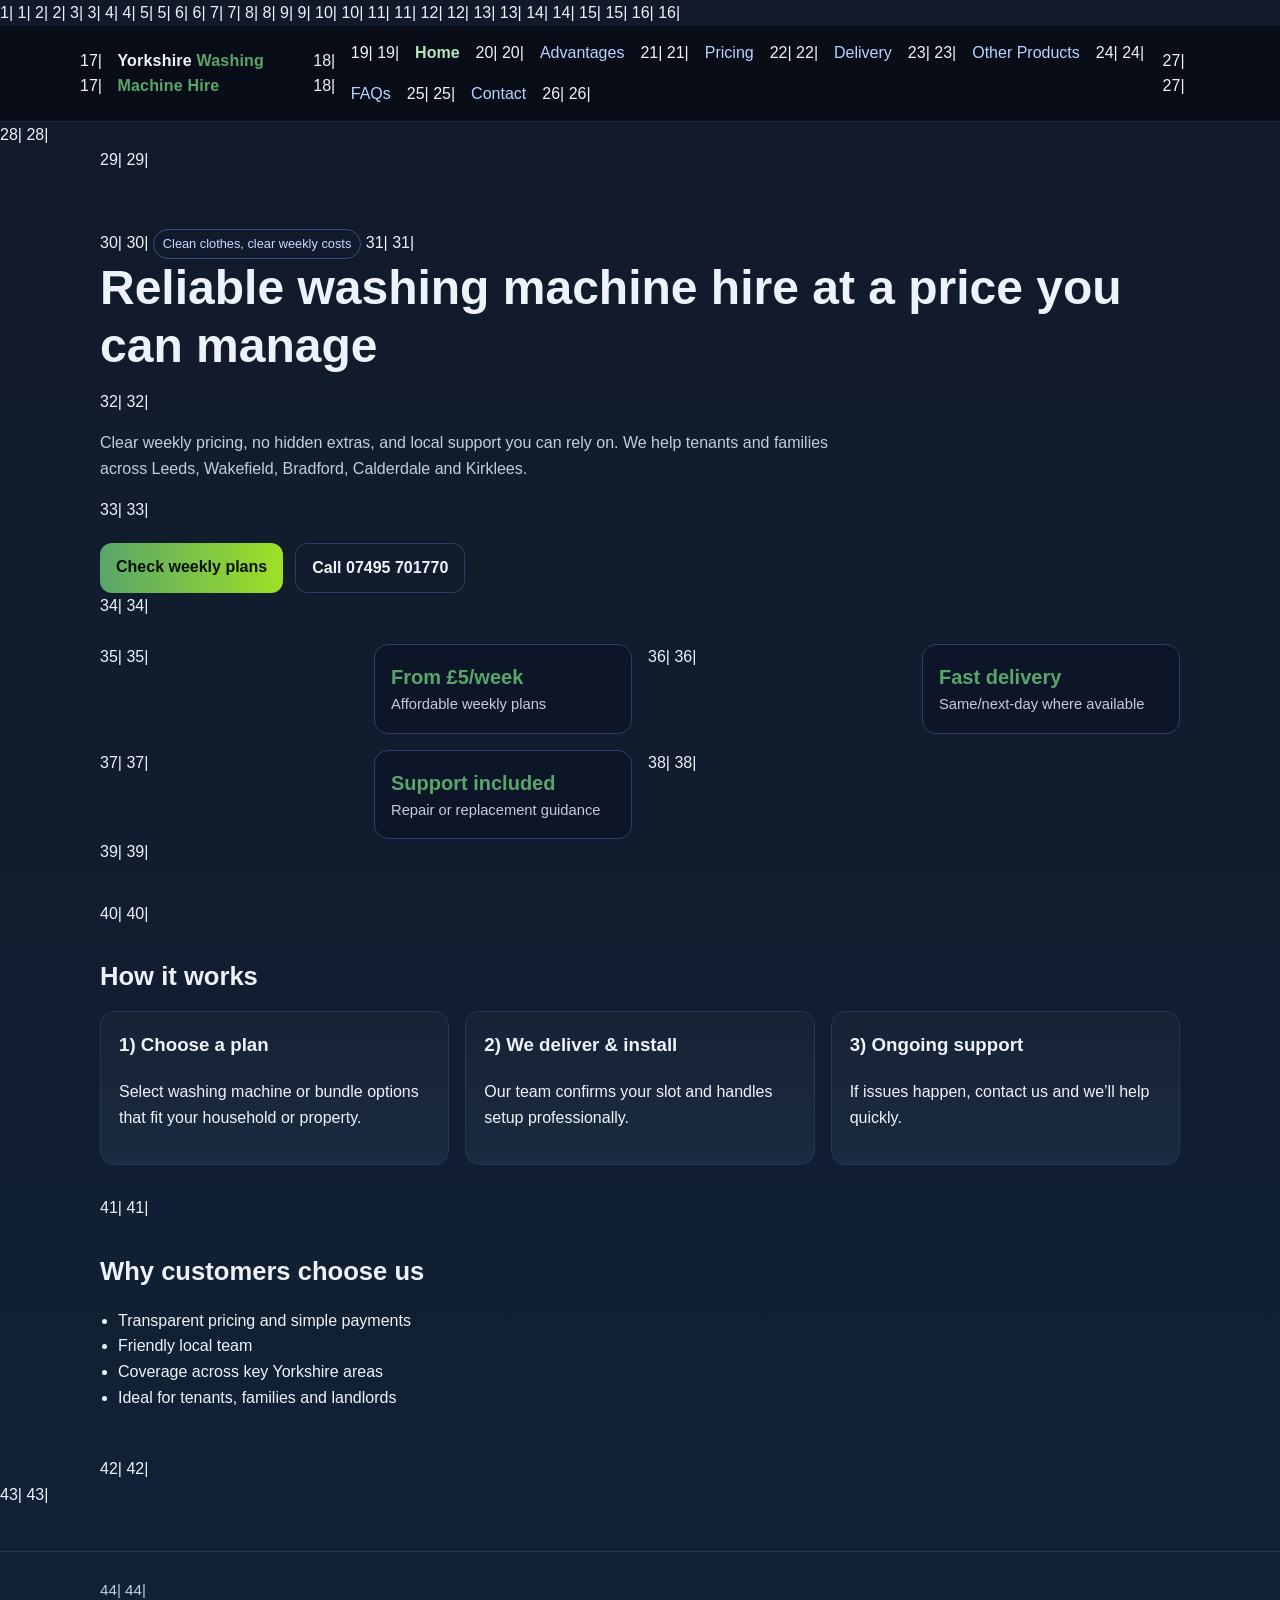
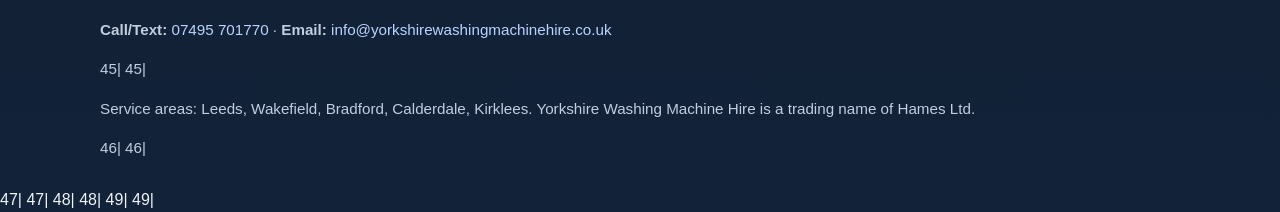
<file: index.html>
1|     1|<!doctype html><html lang="en"><head>
     2|     2|  <meta charset="utf-8" />
     3|     3|  <meta name="viewport" content="width=device-width, initial-scale=1" />
     4|     4|  <title>Washing Machine Hire Yorkshire | Fast Delivery & Installation</title>
     5|     5|  <meta name="description" content="Affordable washing machine hire across Yorkshire with fast delivery, installation and support. Call or text 07495 701770." />
     6|     6|  <link rel="canonical" href="https://www.yorkshirewashingmachinehire.co.uk/index.html" />
     7|     7|  <meta property="og:title" content="Washing Machine Hire Yorkshire | Fast Delivery & Installation" />
     8|     8|  <meta property="og:description" content="Affordable washing machine hire across Yorkshire with fast delivery, installation and support. Call or text 07495 701770." />
     9|     9|  <meta property="og:type" content="website" />
    10|    10|  <meta property="og:url" content="https://www.yorkshirewashingmachinehire.co.uk/index.html" />
    11|    11|  <meta name="twitter:card" content="summary_large_image" />
    12|    12|  <link rel="stylesheet" href="assets/css/styles.css" />
    13|    13|  <script type="application/ld+json">{"@context":"https://schema.org","@type":"LocalBusiness","name":"Washing Machine Hire Yorkshire | Fast Delivery & Installation","url":"https://www.yorkshirewashingmachinehire.co.uk/index.html"}</script>
    14|    14|</head>
    15|    15|<body data-page="home">
    16|    16|<header><div class="container nav">
    17|    17|  <div class="logo">Yorkshire <span>Washing Machine Hire</span></div>
    18|    18|  <button class="menu-toggle" type="button" aria-expanded="false" aria-controls="primary-menu" aria-label="Open menu"><span></span><span></span><span></span></button><nav id="primary-menu" class="menu" aria-label="Primary">
    19|    19|    <a data-nav="home" href="index.html">Home</a>
    20|    20|    <a data-nav="advantages" href="advantages.html">Advantages</a>
    21|    21|    <a data-nav="pricing" href="pricing.html">Pricing</a>
    22|    22|    <a data-nav="delivery" href="delivery.html">Delivery</a>
    23|    23|    <a data-nav="products" href="other-products-we-hire.html">Other Products</a>
    24|    24|    <a data-nav="faqs" href="faqs.html">FAQs</a>
    25|    25|    <a data-nav="contact" href="contact.html">Contact</a>
    26|    26|  </nav>
    27|    27|</div></header><a class="skip-link" href="#main-content">Skip to main content</a>
    28|    28|<main id="main-content" class="container">
    29|    29|<section class="hero">
    30|    30| <span class="tag">Clean clothes, clear weekly costs</span>
    31|    31| <h1>Reliable washing machine hire at a price you can manage</h1>
    32|    32| <p>Clear weekly pricing, no hidden extras, and local support you can rely on. We help tenants and families across Leeds, Wakefield, Bradford, Calderdale and Kirklees.</p>
    33|    33| <div class="hero-cta"><a class="btn" href="contact.html">Check weekly plans</a><a class="btn secondary" href="tel:+447495701770">Call 07495 701770</a></div>
    34|    34| <div class="grid cols-3 kpis">
    35|    35|   <div class="kpi"><b>From £5/week</b><span class="small">Affordable weekly plans</span></div>
    36|    36|   <div class="kpi"><b>Fast delivery</b><span class="small">Same/next-day where available</span></div>
    37|    37|   <div class="kpi"><b>Support included</b><span class="small">Repair or replacement guidance</span></div>
    38|    38| </div>
    39|    39|</section>
    40|    40|<section><h2>How it works</h2><div class="grid cols-3"><div class="card"><h3>1) Choose a plan</h3><p>Select washing machine or bundle options that fit your household or property.</p></div><div class="card"><h3>2) We deliver & install</h3><p>Our team confirms your slot and handles setup professionally.</p></div><div class="card"><h3>3) Ongoing support</h3><p>If issues happen, contact us and we’ll help quickly.</p></div></div></section>
    41|    41|<section><h2>Why customers choose us</h2><ul><li>Transparent pricing and simple payments</li><li>Friendly local team</li><li>Coverage across key Yorkshire areas</li><li>Ideal for tenants, families and landlords</li></ul></section>
    42|    42|</main>
    43|    43|<footer class="footer"><div class="container">
    44|    44|  <p><b>Call/Text:</b> <a href="tel:+447495701770">07495 701770</a> · <b>Email:</b> <a href="mailto:info@yorkshirewashingmachinehire.co.uk">info@yorkshirewashingmachinehire.co.uk</a></p>
    45|    45|  <p>Service areas: Leeds, Wakefield, Bradford, Calderdale, Kirklees. Yorkshire Washing Machine Hire is a trading name of Hames Ltd.</p>
    46|    46|</div></footer>
    47|    47|
    48|    48|<a class="sticky-call" href="tel:+447495701770" aria-label="Call Yorkshire Washing Machine Hire now">Call 07495 701770</a>
    49|    49|<script src="assets/js/main.js"></script></body></html>
</file>
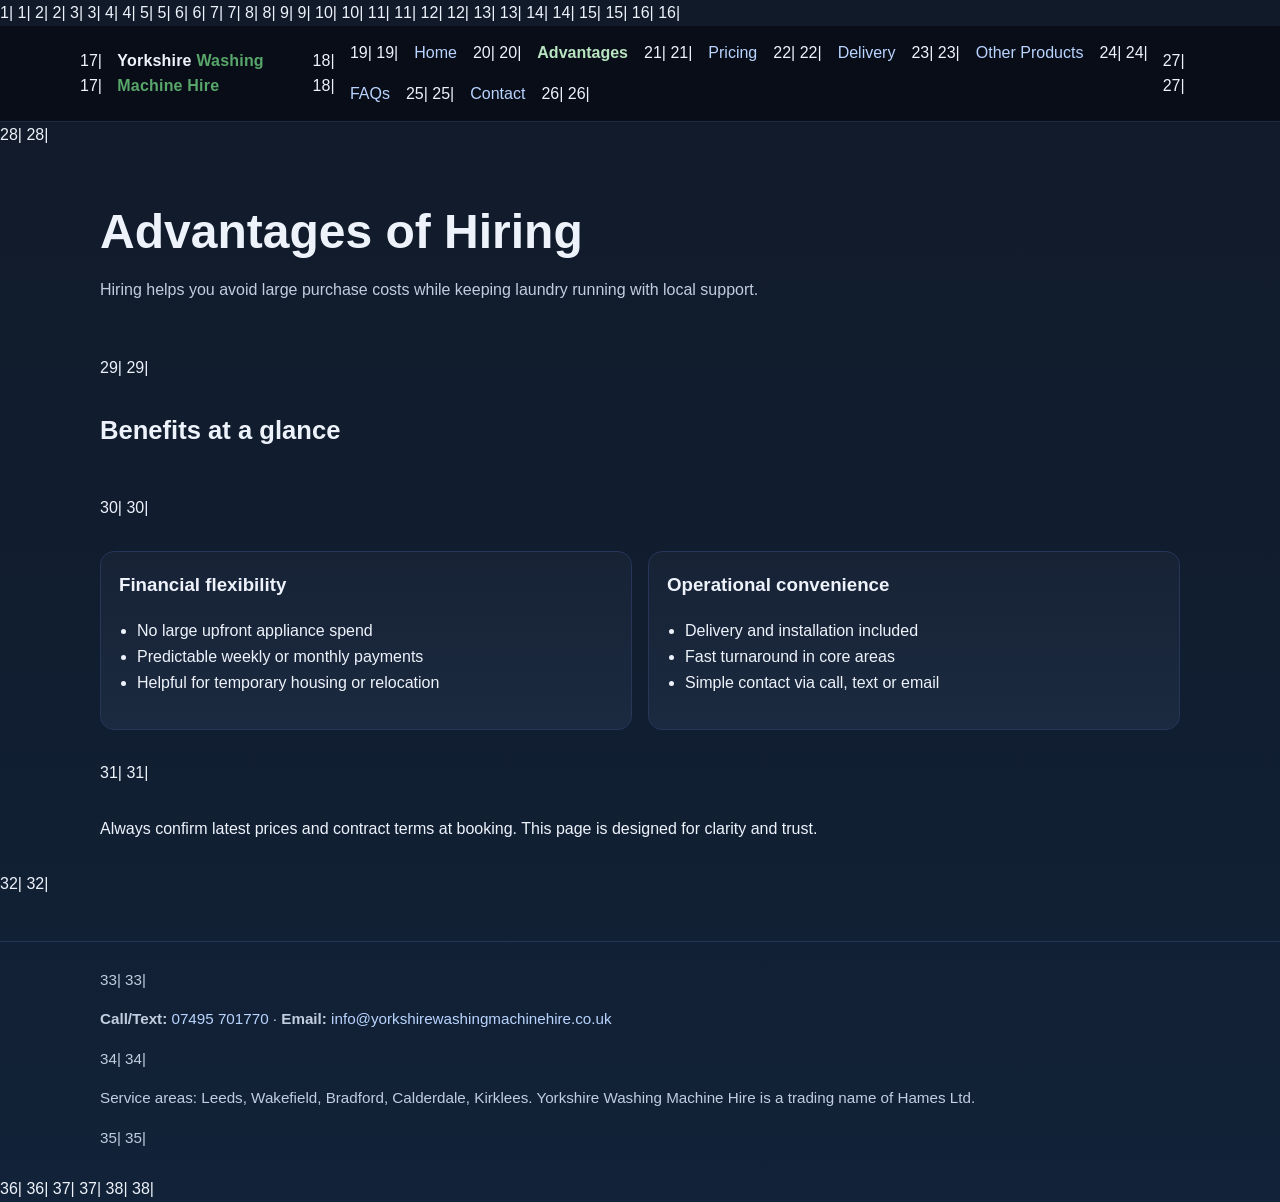
<file: advantages.html>
1|     1|<!doctype html><html lang="en"><head>
     2|     2|  <meta charset="utf-8" />
     3|     3|  <meta name="viewport" content="width=device-width, initial-scale=1" />
     4|     4|  <title>Advantages of Hiring a Washing Machine | Yorkshire</title>
     5|     5|  <meta name="description" content="See why hiring a washing machine is flexible and cost-effective for Yorkshire households and landlords." />
     6|     6|  <link rel="canonical" href="https://www.yorkshirewashingmachinehire.co.uk/advantages.html" />
     7|     7|  <meta property="og:title" content="Advantages of Hiring a Washing Machine | Yorkshire" />
     8|     8|  <meta property="og:description" content="See why hiring a washing machine is flexible and cost-effective for Yorkshire households and landlords." />
     9|     9|  <meta property="og:type" content="website" />
    10|    10|  <meta property="og:url" content="https://www.yorkshirewashingmachinehire.co.uk/advantages.html" />
    11|    11|  <meta name="twitter:card" content="summary_large_image" />
    12|    12|  <link rel="stylesheet" href="assets/css/styles.css" />
    13|    13|  <script type="application/ld+json">{"@context":"https://schema.org","@type":"WebPage","name":"Advantages of Hiring a Washing Machine | Yorkshire","url":"https://www.yorkshirewashingmachinehire.co.uk/advantages.html"}</script>
    14|    14|</head>
    15|    15|<body data-page="advantages">
    16|    16|<header><div class="container nav">
    17|    17|  <div class="logo">Yorkshire <span>Washing Machine Hire</span></div>
    18|    18|  <button class="menu-toggle" type="button" aria-expanded="false" aria-controls="primary-menu" aria-label="Open menu"><span></span><span></span><span></span></button><nav id="primary-menu" class="menu" aria-label="Primary">
    19|    19|    <a data-nav="home" href="index.html">Home</a>
    20|    20|    <a data-nav="advantages" href="advantages.html">Advantages</a>
    21|    21|    <a data-nav="pricing" href="pricing.html">Pricing</a>
    22|    22|    <a data-nav="delivery" href="delivery.html">Delivery</a>
    23|    23|    <a data-nav="products" href="other-products-we-hire.html">Other Products</a>
    24|    24|    <a data-nav="faqs" href="faqs.html">FAQs</a>
    25|    25|    <a data-nav="contact" href="contact.html">Contact</a>
    26|    26|  </nav>
    27|    27|</div></header><a class="skip-link" href="#main-content">Skip to main content</a>
    28|    28|<main id="main-content" class="container"><section class="hero"><h1>Advantages of Hiring</h1><p>Hiring helps you avoid large purchase costs while keeping laundry running with local support.</p></section>
    29|    29|<section><h2>Benefits at a glance</h2></section>
    30|    30|<section class="grid cols-2"><div class="card"><h3>Financial flexibility</h3><ul><li>No large upfront appliance spend</li><li>Predictable weekly or monthly payments</li><li>Helpful for temporary housing or relocation</li></ul></div><div class="card"><h3>Operational convenience</h3><ul><li>Delivery and installation included</li><li>Fast turnaround in core areas</li><li>Simple contact via call, text or email</li></ul></div></section>
    31|    31|<section><div class="notice">Always confirm latest prices and contract terms at booking. This page is designed for clarity and trust.</div></section></main>
    32|    32|<footer class="footer"><div class="container">
    33|    33|  <p><b>Call/Text:</b> <a href="tel:+447495701770">07495 701770</a> · <b>Email:</b> <a href="mailto:info@yorkshirewashingmachinehire.co.uk">info@yorkshirewashingmachinehire.co.uk</a></p>
    34|    34|  <p>Service areas: Leeds, Wakefield, Bradford, Calderdale, Kirklees. Yorkshire Washing Machine Hire is a trading name of Hames Ltd.</p>
    35|    35|</div></footer>
    36|    36|
    37|    37|<a class="sticky-call" href="tel:+447495701770" aria-label="Call Yorkshire Washing Machine Hire now">Call 07495 701770</a>
    38|    38|<script src="assets/js/main.js"></script></body></html>
</file>
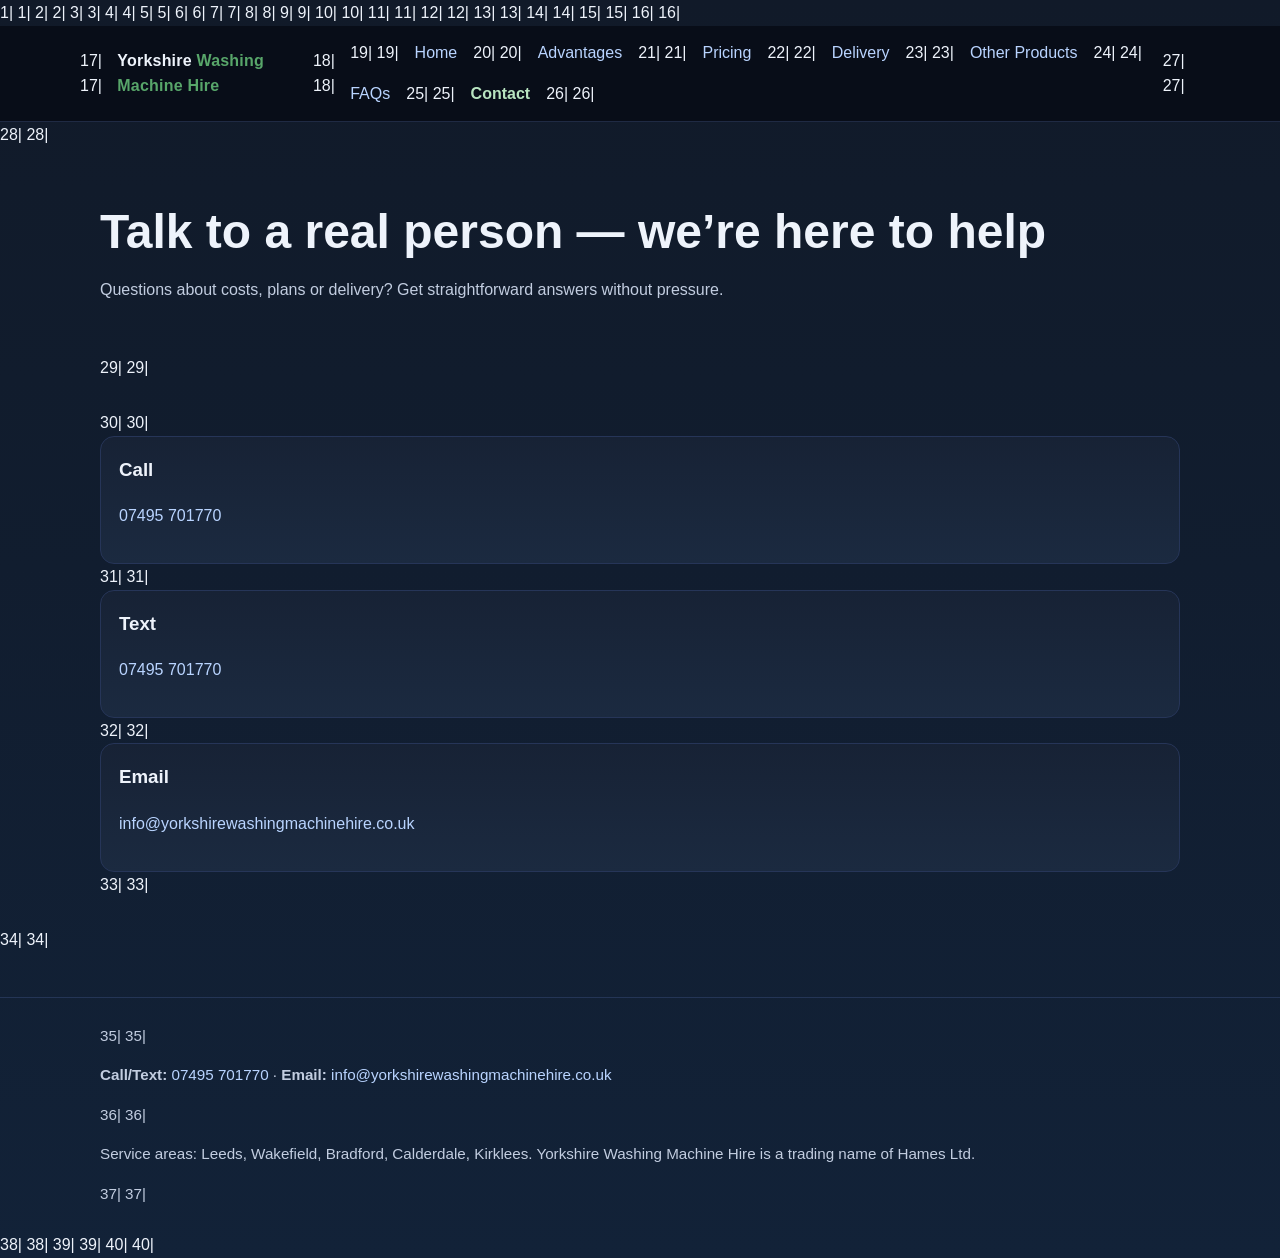
<file: contact.html>
1|     1|<!doctype html><html lang="en"><head>
     2|     2|  <meta charset="utf-8" />
     3|     3|  <meta name="viewport" content="width=device-width, initial-scale=1" />
     4|     4|  <title>Talk to a real person — we’re here to help | Book Delivery</title>
     5|     5|  <meta name="description" content="Call, text or email Yorkshire Washing Machine Hire to check availability and book fast delivery." />
     6|     6|  <link rel="canonical" href="https://www.yorkshirewashingmachinehire.co.uk/contact.html" />
     7|     7|  <meta property="og:title" content="Talk to a real person — we’re here to help | Book Delivery" />
     8|     8|  <meta property="og:description" content="Call, text or email Yorkshire Washing Machine Hire to check availability and book fast delivery." />
     9|     9|  <meta property="og:type" content="website" />
    10|    10|  <meta property="og:url" content="https://www.yorkshirewashingmachinehire.co.uk/contact.html" />
    11|    11|  <meta name="twitter:card" content="summary_large_image" />
    12|    12|  <link rel="stylesheet" href="assets/css/styles.css" />
    13|    13|  <script type="application/ld+json">{"@context":"https://schema.org","@type":"ContactPage","name":"Talk to a real person — we’re here to help | Book Delivery","url":"https://www.yorkshirewashingmachinehire.co.uk/contact.html"}</script>
    14|    14|</head>
    15|    15|<body data-page="contact">
    16|    16|<header><div class="container nav">
    17|    17|  <div class="logo">Yorkshire <span>Washing Machine Hire</span></div>
    18|    18|  <button class="menu-toggle" type="button" aria-expanded="false" aria-controls="primary-menu" aria-label="Open menu"><span></span><span></span><span></span></button><nav id="primary-menu" class="menu" aria-label="Primary">
    19|    19|    <a data-nav="home" href="index.html">Home</a>
    20|    20|    <a data-nav="advantages" href="advantages.html">Advantages</a>
    21|    21|    <a data-nav="pricing" href="pricing.html">Pricing</a>
    22|    22|    <a data-nav="delivery" href="delivery.html">Delivery</a>
    23|    23|    <a data-nav="products" href="other-products-we-hire.html">Other Products</a>
    24|    24|    <a data-nav="faqs" href="faqs.html">FAQs</a>
    25|    25|    <a data-nav="contact" href="contact.html">Contact</a>
    26|    26|  </nav>
    27|    27|</div></header><a class="skip-link" href="#main-content">Skip to main content</a>
    28|    28|<main id="main-content" class="container"><section class="hero"><h1>Talk to a real person — we’re here to help</h1><p>Questions about costs, plans or delivery? Get straightforward answers without pressure.</p></section>
    29|    29|<section class="contactbox">
    30|    30|<div class="card"><h3>Call</h3><p><a href="tel:+447495701770">07495 701770</a></p></div>
    31|    31|<div class="card"><h3>Text</h3><p><a href="sms:+447****1770">07495 701770</a></p></div>
    32|    32|<div class="card"><h3>Email</h3><p><a href="mailto:info@yorkshirewashingmachinehire.co.uk">info@yorkshirewashingmachinehire.co.uk</a></p></div>
    33|    33|</section></main>
    34|    34|<footer class="footer"><div class="container">
    35|    35|  <p><b>Call/Text:</b> <a href="tel:+447495701770">07495 701770</a> · <b>Email:</b> <a href="mailto:info@yorkshirewashingmachinehire.co.uk">info@yorkshirewashingmachinehire.co.uk</a></p>
    36|    36|  <p>Service areas: Leeds, Wakefield, Bradford, Calderdale, Kirklees. Yorkshire Washing Machine Hire is a trading name of Hames Ltd.</p>
    37|    37|</div></footer>
    38|    38|
    39|    39|<a class="sticky-call" href="tel:+447495701770" aria-label="Call Yorkshire Washing Machine Hire now">Call 07495 701770</a>
    40|    40|<script src="assets/js/main.js"></script></body></html>
</file>
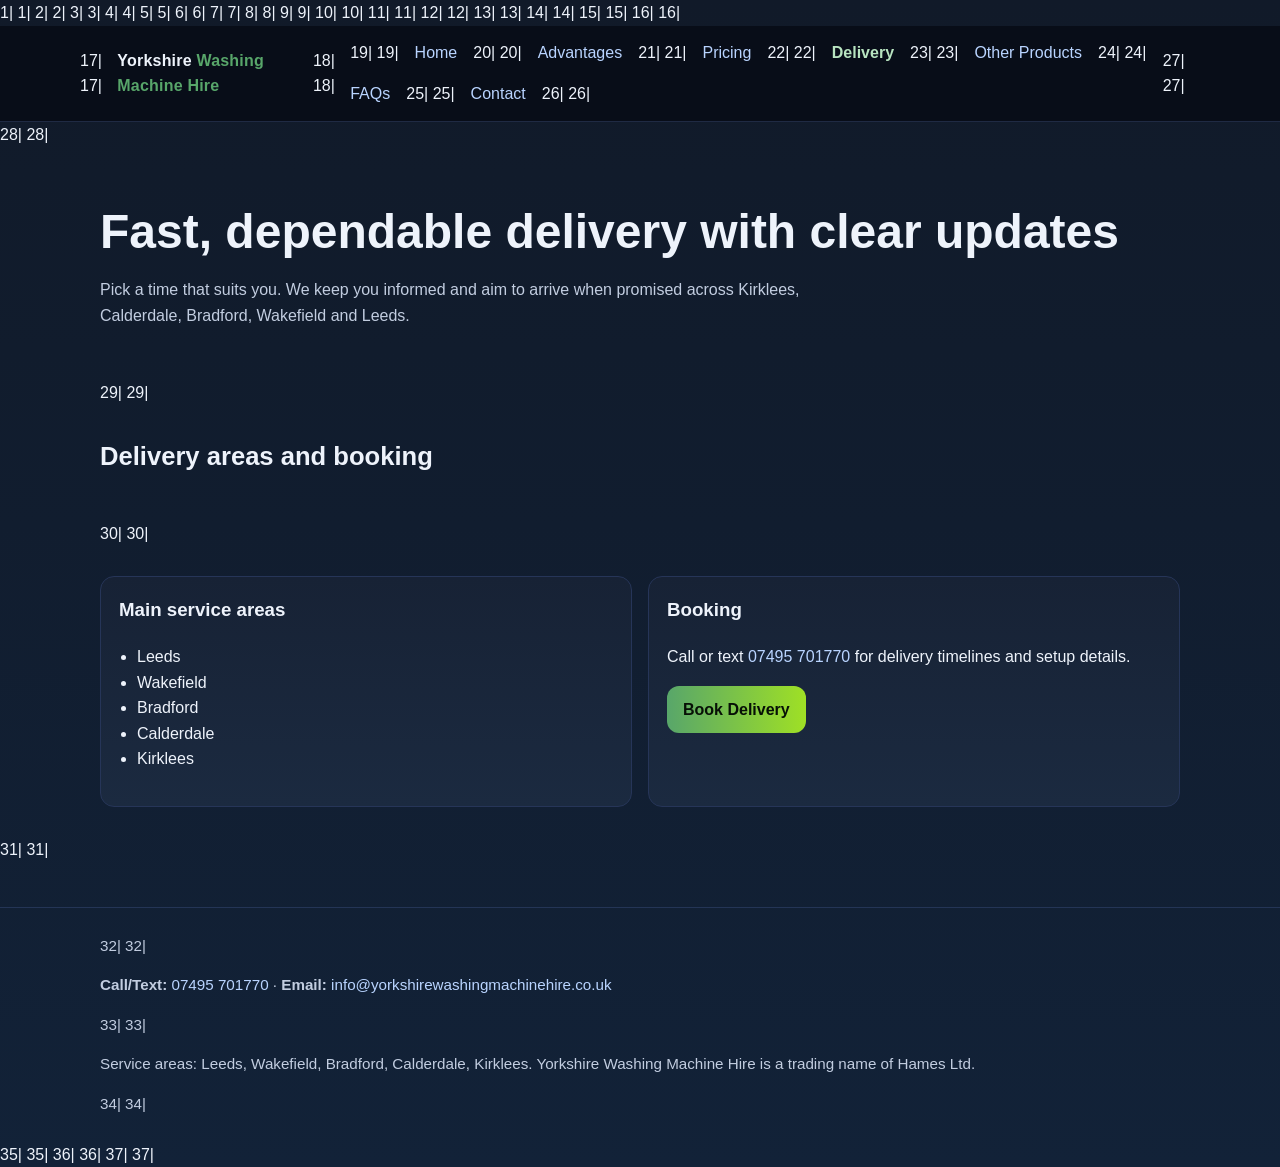
<file: delivery.html>
1|     1|<!doctype html><html lang="en"><head>
     2|     2|  <meta charset="utf-8" />
     3|     3|  <meta name="viewport" content="width=device-width, initial-scale=1" />
     4|     4|  <title>Fast, dependable delivery with clear updates | Local Coverage</title>
     5|     5|  <meta name="description" content="Fast washing machine delivery in Leeds, Wakefield, Bradford, Calderdale and Kirklees." />
     6|     6|  <link rel="canonical" href="https://www.yorkshirewashingmachinehire.co.uk/delivery.html" />
     7|     7|  <meta property="og:title" content="Fast, dependable delivery with clear updates | Local Coverage" />
     8|     8|  <meta property="og:description" content="Fast washing machine delivery in Leeds, Wakefield, Bradford, Calderdale and Kirklees." />
     9|     9|  <meta property="og:type" content="website" />
    10|    10|  <meta property="og:url" content="https://www.yorkshirewashingmachinehire.co.uk/delivery.html" />
    11|    11|  <meta name="twitter:card" content="summary_large_image" />
    12|    12|  <link rel="stylesheet" href="assets/css/styles.css" />
    13|    13|  <script type="application/ld+json">{"@context":"https://schema.org","@type":"Service","name":"Fast, dependable delivery with clear updates | Local Coverage","url":"https://www.yorkshirewashingmachinehire.co.uk/delivery.html"}</script>
    14|    14|</head>
    15|    15|<body data-page="delivery">
    16|    16|<header><div class="container nav">
    17|    17|  <div class="logo">Yorkshire <span>Washing Machine Hire</span></div>
    18|    18|  <button class="menu-toggle" type="button" aria-expanded="false" aria-controls="primary-menu" aria-label="Open menu"><span></span><span></span><span></span></button><nav id="primary-menu" class="menu" aria-label="Primary">
    19|    19|    <a data-nav="home" href="index.html">Home</a>
    20|    20|    <a data-nav="advantages" href="advantages.html">Advantages</a>
    21|    21|    <a data-nav="pricing" href="pricing.html">Pricing</a>
    22|    22|    <a data-nav="delivery" href="delivery.html">Delivery</a>
    23|    23|    <a data-nav="products" href="other-products-we-hire.html">Other Products</a>
    24|    24|    <a data-nav="faqs" href="faqs.html">FAQs</a>
    25|    25|    <a data-nav="contact" href="contact.html">Contact</a>
    26|    26|  </nav>
    27|    27|</div></header><a class="skip-link" href="#main-content">Skip to main content</a>
    28|    28|<main id="main-content" class="container"><section class="hero"><h1>Fast, dependable delivery with clear updates</h1><p>Pick a time that suits you. We keep you informed and aim to arrive when promised across Kirklees, Calderdale, Bradford, Wakefield and Leeds.</p></section>
    29|    29|<section><h2>Delivery areas and booking</h2></section>
    30|    30|<section class="grid cols-2"><div class="card"><h3>Main service areas</h3><ul><li>Leeds</li><li>Wakefield</li><li>Bradford</li><li>Calderdale</li><li>Kirklees</li></ul></div><div class="card"><h3>Booking</h3><p>Call or text <a href="tel:+447495701770">07495 701770</a> for delivery timelines and setup details.</p><a class="btn" href="contact.html">Book Delivery</a></div></section></main>
    31|    31|<footer class="footer"><div class="container">
    32|    32|  <p><b>Call/Text:</b> <a href="tel:+447495701770">07495 701770</a> · <b>Email:</b> <a href="mailto:info@yorkshirewashingmachinehire.co.uk">info@yorkshirewashingmachinehire.co.uk</a></p>
    33|    33|  <p>Service areas: Leeds, Wakefield, Bradford, Calderdale, Kirklees. Yorkshire Washing Machine Hire is a trading name of Hames Ltd.</p>
    34|    34|</div></footer>
    35|    35|
    36|    36|<a class="sticky-call" href="tel:+447495701770" aria-label="Call Yorkshire Washing Machine Hire now">Call 07495 701770</a>
    37|    37|<script src="assets/js/main.js"></script></body></html>
</file>
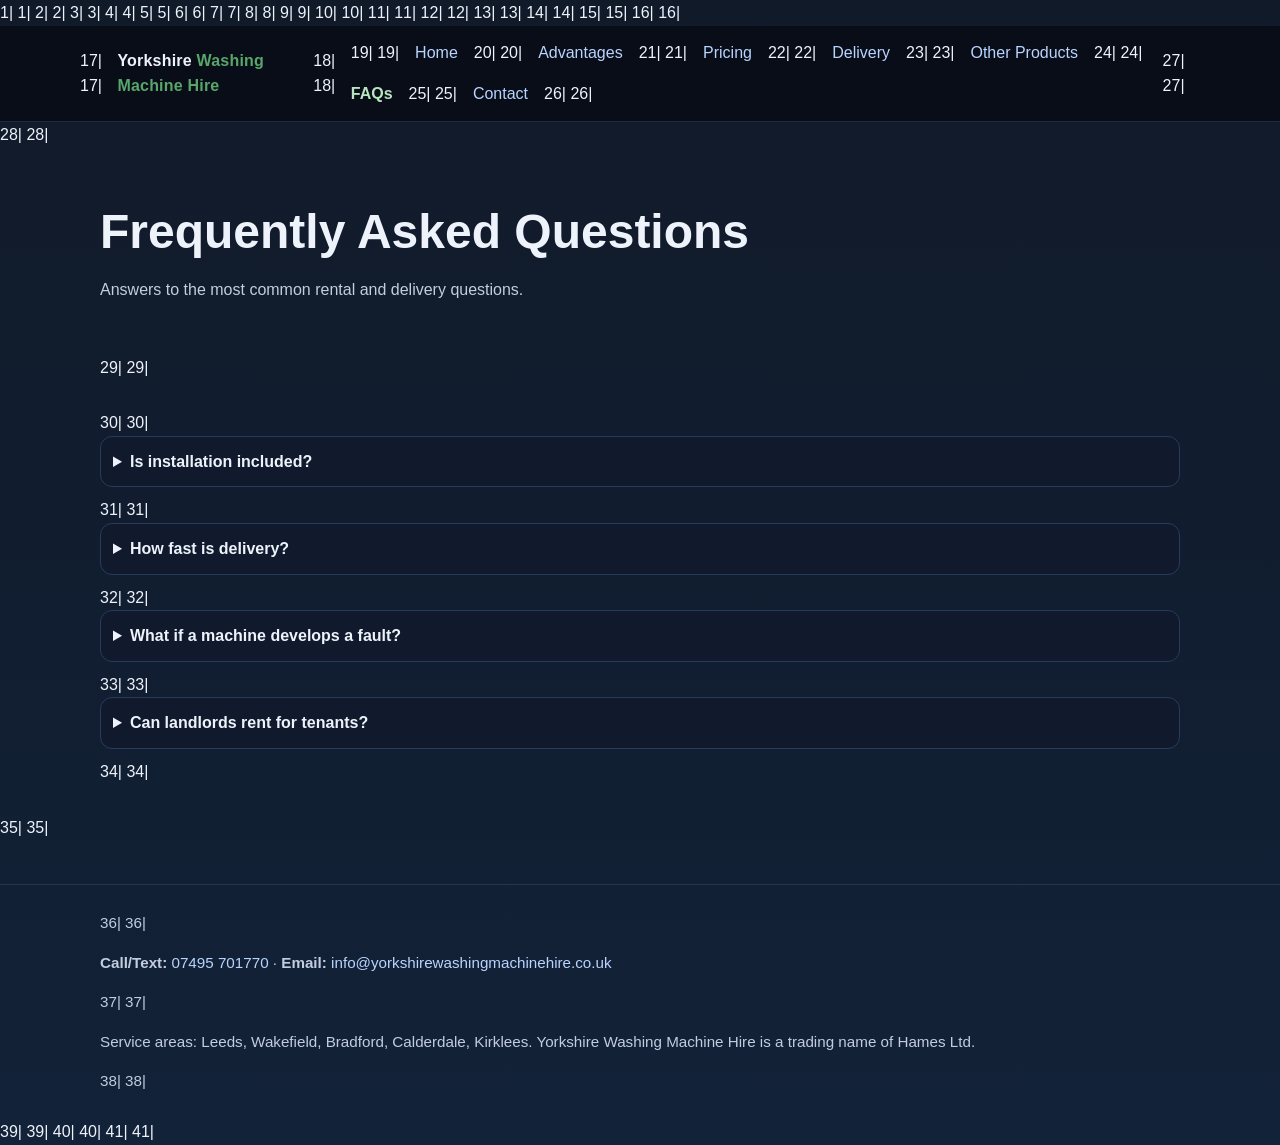
<file: faqs.html>
1|     1|<!doctype html><html lang="en"><head>
     2|     2|  <meta charset="utf-8" />
     3|     3|  <meta name="viewport" content="width=device-width, initial-scale=1" />
     4|     4|  <title>Washing Machine Hire FAQs | Yorkshire Washing Machine Hire</title>
     5|     5|  <meta name="description" content="Answers on delivery, installation, support and landlord appliance hire in Yorkshire." />
     6|     6|  <link rel="canonical" href="https://www.yorkshirewashingmachinehire.co.uk/faqs.html" />
     7|     7|  <meta property="og:title" content="Washing Machine Hire FAQs | Yorkshire Washing Machine Hire" />
     8|     8|  <meta property="og:description" content="Answers on delivery, installation, support and landlord appliance hire in Yorkshire." />
     9|     9|  <meta property="og:type" content="website" />
    10|    10|  <meta property="og:url" content="https://www.yorkshirewashingmachinehire.co.uk/faqs.html" />
    11|    11|  <meta name="twitter:card" content="summary_large_image" />
    12|    12|  <link rel="stylesheet" href="assets/css/styles.css" />
    13|    13|  <script type="application/ld+json">{"@context":"https://schema.org","@type":"FAQPage","name":"Washing Machine Hire FAQs | Yorkshire Washing Machine Hire","url":"https://www.yorkshirewashingmachinehire.co.uk/faqs.html"}</script>
    14|    14|</head>
    15|    15|<body data-page="faqs">
    16|    16|<header><div class="container nav">
    17|    17|  <div class="logo">Yorkshire <span>Washing Machine Hire</span></div>
    18|    18|  <button class="menu-toggle" type="button" aria-expanded="false" aria-controls="primary-menu" aria-label="Open menu"><span></span><span></span><span></span></button><nav id="primary-menu" class="menu" aria-label="Primary">
    19|    19|    <a data-nav="home" href="index.html">Home</a>
    20|    20|    <a data-nav="advantages" href="advantages.html">Advantages</a>
    21|    21|    <a data-nav="pricing" href="pricing.html">Pricing</a>
    22|    22|    <a data-nav="delivery" href="delivery.html">Delivery</a>
    23|    23|    <a data-nav="products" href="other-products-we-hire.html">Other Products</a>
    24|    24|    <a data-nav="faqs" href="faqs.html">FAQs</a>
    25|    25|    <a data-nav="contact" href="contact.html">Contact</a>
    26|    26|  </nav>
    27|    27|</div></header><a class="skip-link" href="#main-content">Skip to main content</a>
    28|    28|<main id="main-content" class="container"><section class="hero"><h1>Frequently Asked Questions</h1><p>Answers to the most common rental and delivery questions.</p></section>
    29|    29|<section class="faq">
    30|    30|<details><summary>Is installation included?</summary><p>Yes, installation is included with delivery in covered areas.</p></details>
    31|    31|<details><summary>How fast is delivery?</summary><p>Delivery speed depends on stock and area; same/next-day may be available.</p></details>
    32|    32|<details><summary>What if a machine develops a fault?</summary><p>Contact support promptly; repair or replacement options are provided based on issue and stock.</p></details>
    33|    33|<details><summary>Can landlords rent for tenants?</summary><p>Yes. We support landlord and multi-property requests.</p></details>
    34|    34|</section></main>
    35|    35|<footer class="footer"><div class="container">
    36|    36|  <p><b>Call/Text:</b> <a href="tel:+447495701770">07495 701770</a> · <b>Email:</b> <a href="mailto:info@yorkshirewashingmachinehire.co.uk">info@yorkshirewashingmachinehire.co.uk</a></p>
    37|    37|  <p>Service areas: Leeds, Wakefield, Bradford, Calderdale, Kirklees. Yorkshire Washing Machine Hire is a trading name of Hames Ltd.</p>
    38|    38|</div></footer>
    39|    39|
    40|    40|<a class="sticky-call" href="tel:+447495701770" aria-label="Call Yorkshire Washing Machine Hire now">Call 07495 701770</a>
    41|    41|<script src="assets/js/main.js"></script></body></html>
</file>
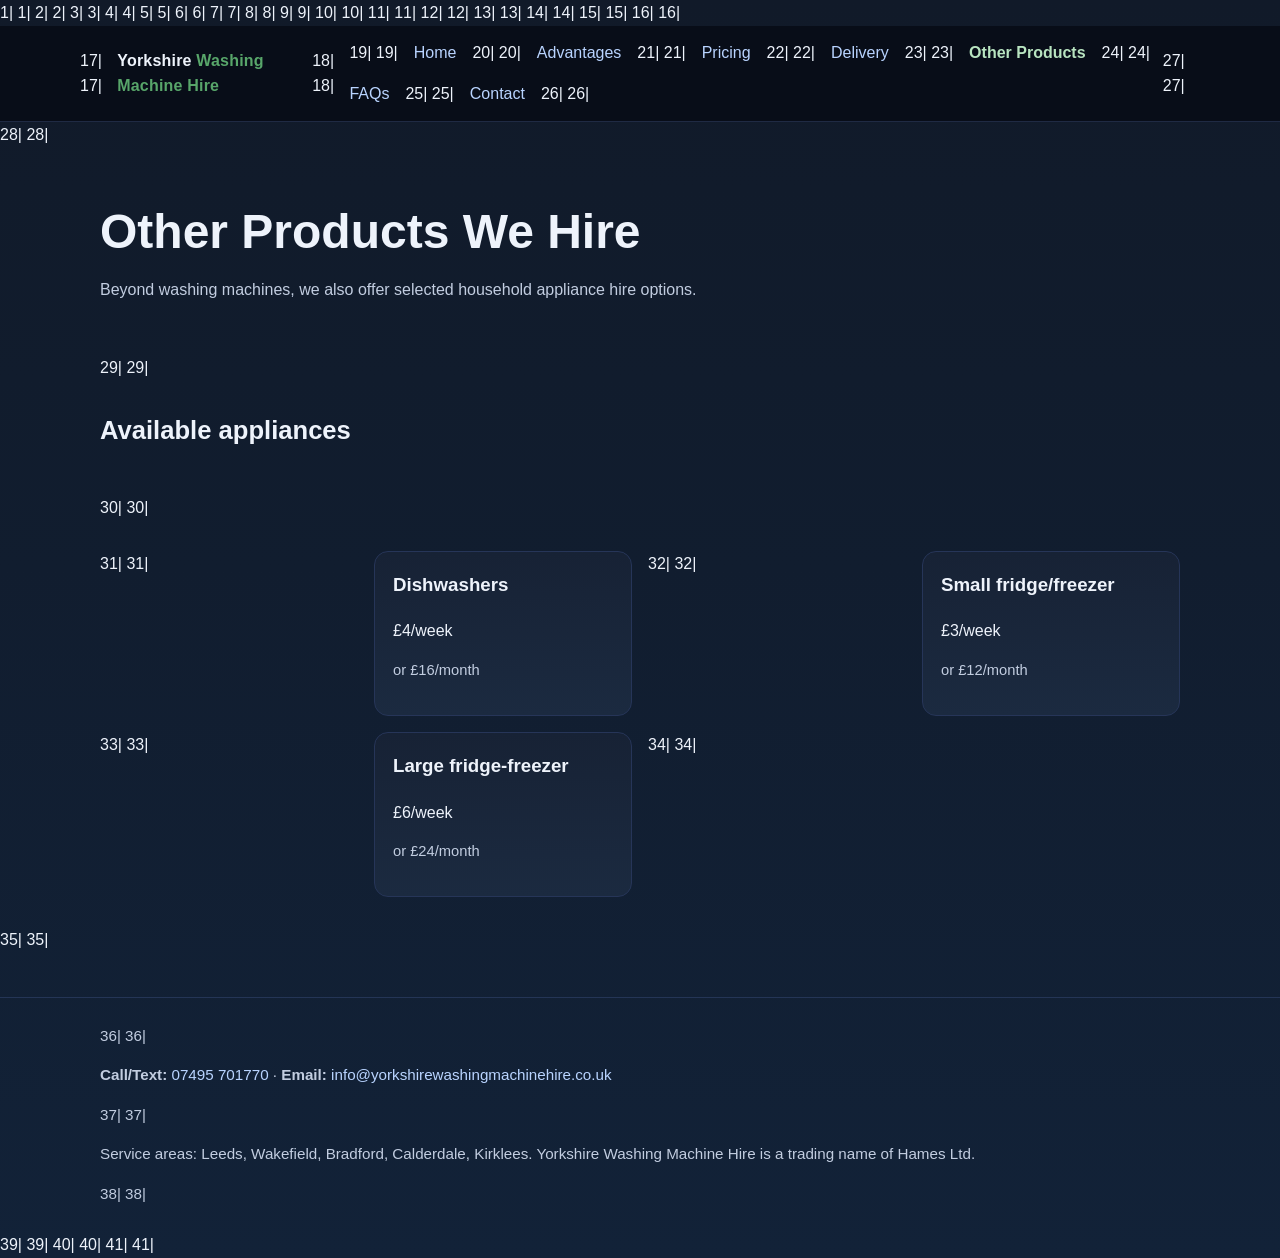
<file: other-products-we-hire.html>
1|     1|<!doctype html><html lang="en"><head>
     2|     2|  <meta charset="utf-8" />
     3|     3|  <meta name="viewport" content="width=device-width, initial-scale=1" />
     4|     4|  <title>Other Appliance Hire Products | Yorkshire Washing Machine Hire</title>
     5|     5|  <meta name="description" content="Hire dishwashers, fridges and freezers in Yorkshire with simple weekly and monthly options." />
     6|     6|  <link rel="canonical" href="https://www.yorkshirewashingmachinehire.co.uk/other-products-we-hire.html" />
     7|     7|  <meta property="og:title" content="Other Appliance Hire Products | Yorkshire Washing Machine Hire" />
     8|     8|  <meta property="og:description" content="Hire dishwashers, fridges and freezers in Yorkshire with simple weekly and monthly options." />
     9|     9|  <meta property="og:type" content="website" />
    10|    10|  <meta property="og:url" content="https://www.yorkshirewashingmachinehire.co.uk/other-products-we-hire.html" />
    11|    11|  <meta name="twitter:card" content="summary_large_image" />
    12|    12|  <link rel="stylesheet" href="assets/css/styles.css" />
    13|    13|  <script type="application/ld+json">{"@context":"https://schema.org","@type":"CollectionPage","name":"Other Appliance Hire Products | Yorkshire Washing Machine Hire","url":"https://www.yorkshirewashingmachinehire.co.uk/other-products-we-hire.html"}</script>
    14|    14|</head>
    15|    15|<body data-page="products">
    16|    16|<header><div class="container nav">
    17|    17|  <div class="logo">Yorkshire <span>Washing Machine Hire</span></div>
    18|    18|  <button class="menu-toggle" type="button" aria-expanded="false" aria-controls="primary-menu" aria-label="Open menu"><span></span><span></span><span></span></button><nav id="primary-menu" class="menu" aria-label="Primary">
    19|    19|    <a data-nav="home" href="index.html">Home</a>
    20|    20|    <a data-nav="advantages" href="advantages.html">Advantages</a>
    21|    21|    <a data-nav="pricing" href="pricing.html">Pricing</a>
    22|    22|    <a data-nav="delivery" href="delivery.html">Delivery</a>
    23|    23|    <a data-nav="products" href="other-products-we-hire.html">Other Products</a>
    24|    24|    <a data-nav="faqs" href="faqs.html">FAQs</a>
    25|    25|    <a data-nav="contact" href="contact.html">Contact</a>
    26|    26|  </nav>
    27|    27|</div></header><a class="skip-link" href="#main-content">Skip to main content</a>
    28|    28|<main id="main-content" class="container"><section class="hero"><h1>Other Products We Hire</h1><p>Beyond washing machines, we also offer selected household appliance hire options.</p></section>
    29|    29|<section><h2>Available appliances</h2></section>
    30|    30|<section class="grid cols-3">
    31|    31|<div class="card"><h3>Dishwashers</h3><div class="price">£4/week</div><p class="small">or £16/month</p></div>
    32|    32|<div class="card"><h3>Small fridge/freezer</h3><div class="price">£3/week</div><p class="small">or £12/month</p></div>
    33|    33|<div class="card"><h3>Large fridge-freezer</h3><div class="price">£6/week</div><p class="small">or £24/month</p></div>
    34|    34|</section></main>
    35|    35|<footer class="footer"><div class="container">
    36|    36|  <p><b>Call/Text:</b> <a href="tel:+447495701770">07495 701770</a> · <b>Email:</b> <a href="mailto:info@yorkshirewashingmachinehire.co.uk">info@yorkshirewashingmachinehire.co.uk</a></p>
    37|    37|  <p>Service areas: Leeds, Wakefield, Bradford, Calderdale, Kirklees. Yorkshire Washing Machine Hire is a trading name of Hames Ltd.</p>
    38|    38|</div></footer>
    39|    39|
    40|    40|<a class="sticky-call" href="tel:+447495701770" aria-label="Call Yorkshire Washing Machine Hire now">Call 07495 701770</a>
    41|    41|<script src="assets/js/main.js"></script></body></html>
</file>
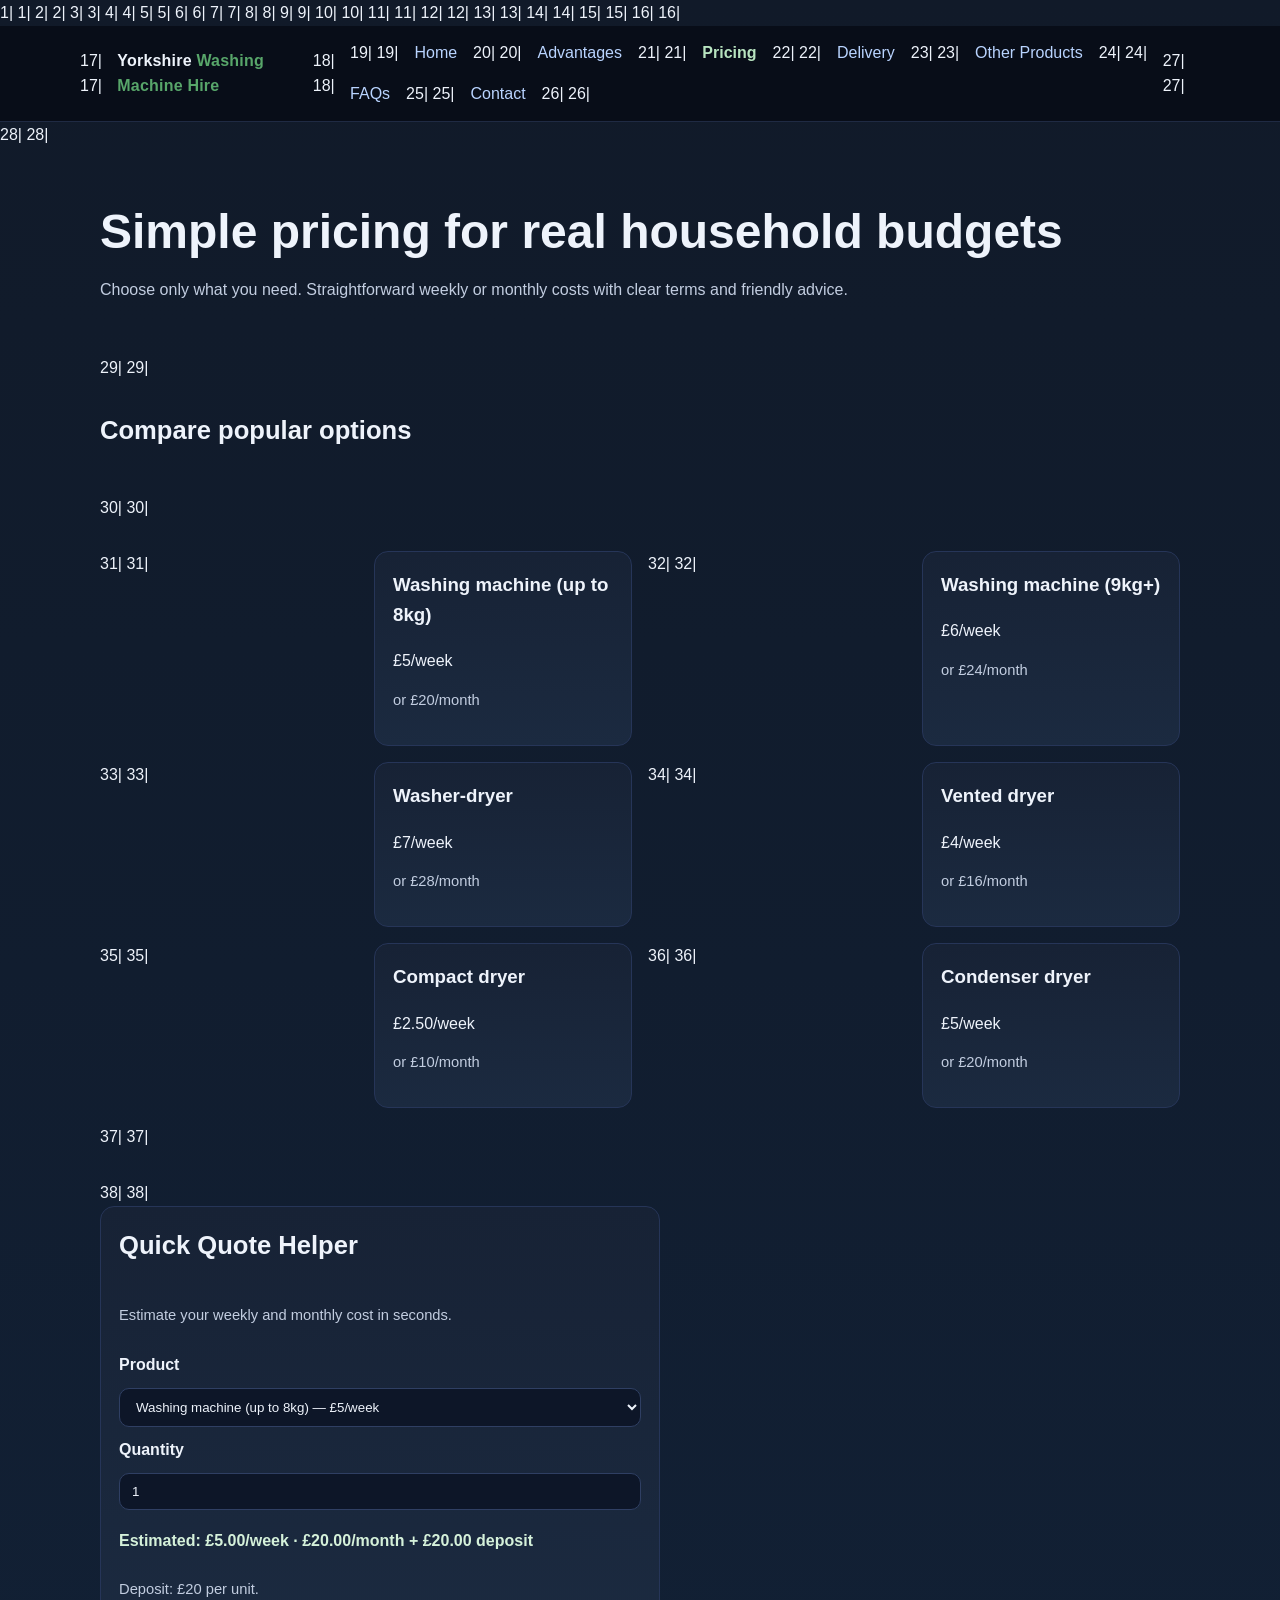
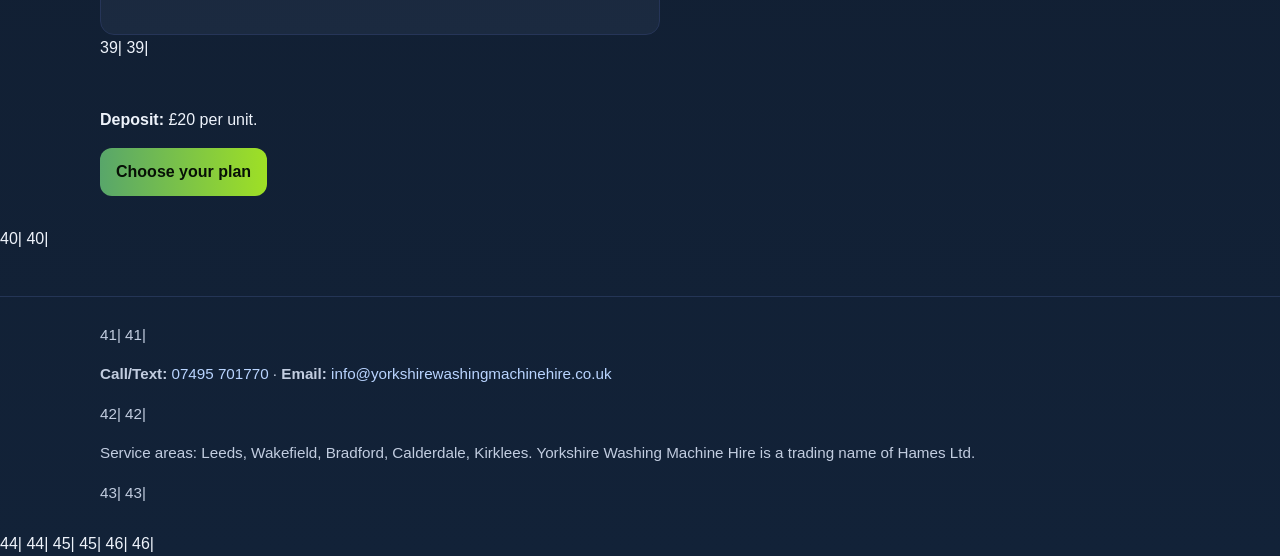
<file: pricing.html>
1|     1|<!doctype html><html lang="en"><head>
     2|     2|  <meta charset="utf-8" />
     3|     3|  <meta name="viewport" content="width=device-width, initial-scale=1" />
     4|     4|  <title>Washing Machine Simple pricing for real household budgets Yorkshire | Weekly & Monthly</title>
     5|     5|  <meta name="description" content="Transparent hire pricing for washing machines, dryers and appliance bundles across Yorkshire." />
     6|     6|  <link rel="canonical" href="https://www.yorkshirewashingmachinehire.co.uk/pricing.html" />
     7|     7|  <meta property="og:title" content="Washing Machine Simple pricing for real household budgets Yorkshire | Weekly & Monthly" />
     8|     8|  <meta property="og:description" content="Transparent hire pricing for washing machines, dryers and appliance bundles across Yorkshire." />
     9|     9|  <meta property="og:type" content="website" />
    10|    10|  <meta property="og:url" content="https://www.yorkshirewashingmachinehire.co.uk/pricing.html" />
    11|    11|  <meta name="twitter:card" content="summary_large_image" />
    12|    12|  <link rel="stylesheet" href="assets/css/styles.css" />
    13|    13|  <script type="application/ld+json">{"@context":"https://schema.org","@type":"Service","name":"Washing Machine Simple pricing for real household budgets Yorkshire | Weekly & Monthly","url":"https://www.yorkshirewashingmachinehire.co.uk/pricing.html"}</script>
    14|    14|</head>
    15|    15|<body data-page="pricing">
    16|    16|<header><div class="container nav">
    17|    17|  <div class="logo">Yorkshire <span>Washing Machine Hire</span></div>
    18|    18|  <button class="menu-toggle" type="button" aria-expanded="false" aria-controls="primary-menu" aria-label="Open menu"><span></span><span></span><span></span></button><nav id="primary-menu" class="menu" aria-label="Primary">
    19|    19|    <a data-nav="home" href="index.html">Home</a>
    20|    20|    <a data-nav="advantages" href="advantages.html">Advantages</a>
    21|    21|    <a data-nav="pricing" href="pricing.html">Pricing</a>
    22|    22|    <a data-nav="delivery" href="delivery.html">Delivery</a>
    23|    23|    <a data-nav="products" href="other-products-we-hire.html">Other Products</a>
    24|    24|    <a data-nav="faqs" href="faqs.html">FAQs</a>
    25|    25|    <a data-nav="contact" href="contact.html">Contact</a>
    26|    26|  </nav>
    27|    27|</div></header><a class="skip-link" href="#main-content">Skip to main content</a>
    28|    28|<main id="main-content" class="container"><section class="hero"><h1>Simple pricing for real household budgets</h1><p>Choose only what you need. Straightforward weekly or monthly costs with clear terms and friendly advice.</p></section>
    29|    29|<section><h2>Compare popular options</h2></section>
    30|    30|<section class="grid cols-3">
    31|    31|<div class="card"><h3>Washing machine (up to 8kg)</h3><div class="price">£5/week</div><p class="small">or £20/month</p></div>
    32|    32|<div class="card"><h3>Washing machine (9kg+)</h3><div class="price">£6/week</div><p class="small">or £24/month</p></div>
    33|    33|<div class="card"><h3>Washer-dryer</h3><div class="price">£7/week</div><p class="small">or £28/month</p></div>
    34|    34|<div class="card"><h3>Vented dryer</h3><div class="price">£4/week</div><p class="small">or £16/month</p></div>
    35|    35|<div class="card"><h3>Compact dryer</h3><div class="price">£2.50/week</div><p class="small">or £10/month</p></div>
    36|    36|<div class="card"><h3>Condenser dryer</h3><div class="price">£5/week</div><p class="small">or £20/month</p></div>
    37|    37|</section>
    38|    38|<section class="card quote-helper" aria-labelledby="quote-helper-title"><h2 id="quote-helper-title">Quick Quote Helper</h2><p class="small">Estimate your weekly and monthly cost in seconds.</p><label for="quote-product">Product</label><select id="quote-product"><option value="5">Washing machine (up to 8kg) — £5/week</option><option value="6">Washing machine (9kg+) — £6/week</option><option value="7">Washer-dryer — £7/week</option><option value="4">Vented dryer — £4/week</option><option value="2.5">Compact dryer — £2.50/week</option><option value="5">Condenser dryer — £5/week</option></select><label for="quote-qty">Quantity</label><input id="quote-qty" type="number" min="1" value="1" inputmode="numeric" /><p id="quote-output" class="quote-output" aria-live="polite">Estimated: £5.00/week · £20.00/month + deposit</p><p class="small">Deposit: £20 per unit.</p></section>
    39|    39|<section><p><b>Deposit:</b> £20 per unit.</p><a class="btn" href="contact.html">Choose your plan</a></section></main>
    40|    40|<footer class="footer"><div class="container">
    41|    41|  <p><b>Call/Text:</b> <a href="tel:+447495701770">07495 701770</a> · <b>Email:</b> <a href="mailto:info@yorkshirewashingmachinehire.co.uk">info@yorkshirewashingmachinehire.co.uk</a></p>
    42|    42|  <p>Service areas: Leeds, Wakefield, Bradford, Calderdale, Kirklees. Yorkshire Washing Machine Hire is a trading name of Hames Ltd.</p>
    43|    43|</div></footer>
    44|    44|
    45|    45|<a class="sticky-call" href="tel:+447495701770" aria-label="Call Yorkshire Washing Machine Hire now">Call 07495 701770</a>
    46|    46|<script src="assets/js/main.js"></script></body></html>
</file>
<file: assets/css/styles.css>
:root {
  --bg: #0f1724;
  --bg-2: #122238;
  --panel: #172235;
  --panel-2: #1b2a40;
  --text: #eef3fb;
  --muted: #c2cde0;
  --brand: #58a66a;
  --brand-2: #7bb889;
  --accent: #6b88c7;
  --ok: #56b67a;
  --radius: 14px;
  --max: 1120px;
}

* { box-sizing: border-box; }
html, body {
  margin: 0;
  padding: 0;
  font-family: Inter, "Segoe UI", Roboto, Arial, sans-serif;
  background: linear-gradient(180deg, #111a29, #111d2f 45%, var(--bg-2));
  color: var(--text);
  line-height: 1.6;
}

a { color: #b9d4ff; text-decoration: none; }
a:hover { text-decoration: underline; }

.container { max-width: var(--max); margin: 0 auto; padding: 0 20px; }

header {
  position: sticky;
  top: 0;
  z-index: 50;
  backdrop-filter: blur(10px);
  background: #070b14cc;
  border-bottom: 1px solid #1f2a43;
}

.nav {
  display: flex;
  justify-content: space-between;
  align-items: center;
  padding: 14px 0;
}

.logo { font-weight: 800; letter-spacing: .2px; }
.logo span { color: var(--brand); }

.menu { display: flex; gap: 16px; flex-wrap: wrap; }
.menu a.is-active { color: #b8e4c0; font-weight: 700; }

.btn {
  display: inline-block;
  padding: 11px 16px;
  border-radius: 12px;
  background: linear-gradient(90deg, var(--brand), #9fe025);
  color: #071006;
  font-weight: 700;
}
.btn.secondary {
  background: transparent;
  border: 1px solid #2f3f63;
  color: var(--text);
}

.tag {
  display: inline-block;
  padding: 4px 9px;
  border: 1px solid #355088;
  border-radius: 999px;
  font-size: .8rem;
  color: #c7d7ff;
}

.hero { padding: 56px 0 36px; }
.hero h1 {
  font-size: clamp(1.8rem, 4vw, 3rem);
  line-height: 1.2;
  margin: 0 0 14px;
}
.hero p { color: var(--muted); max-width: 760px; }
.hero-cta { display: flex; gap: 12px; flex-wrap: wrap; margin-top: 20px; }

.grid { display: grid; gap: 16px; }
.grid.cols-3 { grid-template-columns: repeat(auto-fit, minmax(220px, 1fr)); }
.grid.cols-2 { grid-template-columns: repeat(auto-fit, minmax(280px, 1fr)); }

.card {
  background: linear-gradient(180deg, var(--panel), var(--panel-2));
  border: 1px solid #263558;
  border-radius: var(--radius);
  padding: 18px;
}
.card h3 { margin-top: 0; }

.kpis { margin-top: 26px; }
.kpi {
  padding: 16px;
  border: 1px solid #2f3f63;
  border-radius: 14px;
  background: #0d1628;
}
.kpi b { font-size: 1.25rem; display: block; color: var(--brand); }

section { padding: 30px 0; }
h2 { font-size: 1.6rem; margin: 0 0 14px; }
ul { padding-left: 18px; }
.small { font-size: .92rem; color: var(--muted); }

.footer {
  margin-top: 44px;
  padding: 26px 0;
  border-top: 1px solid #243556;
  color: var(--muted);
  font-size: .95rem;
}

.faq details {
  background: #101a2c;
  border: 1px solid #2a3a5d;
  border-radius: 12px;
  padding: 12px;
  margin-bottom: 10px;
}
.faq summary { cursor: pointer; font-weight: 700; }

.skip-link { position: absolute; left: -9999px; top: auto; }
.skip-link:focus {
  left: 12px;
  top: 12px;
  background: #fff;
  color: #000;
  padding: 8px 10px;
  z-index: 999;
  border-radius: 6px;
}

.menu-toggle {
  display: none;
  background: transparent;
  border: 1px solid #2f3f63;
  border-radius: 10px;
  padding: 8px;
  width: 44px;
  height: 44px;
  align-items: center;
  justify-content: center;
  gap: 4px;
}
.menu-toggle span {
  display: block;
  width: 22px;
  height: 2px;
  background: var(--text);
  border-radius: 2px;
}

.sticky-call {
  display: none;
  position: fixed;
  left: 12px;
  right: 12px;
  bottom: 12px;
  z-index: 90;
  text-align: center;
  padding: 13px 14px;
  border-radius: 12px;
  background: linear-gradient(90deg, var(--brand), var(--brand-2));
  color: #0f1f15;
  font-weight: 800;
  box-shadow: 0 8px 26px rgba(0, 0, 0, .35);
}

.quote-helper { display: grid; gap: 10px; max-width: 560px; }
.quote-helper label { font-weight: 700; }
.quote-helper select,
.quote-helper input {
  width: 100%;
  background: #0d1628;
  color: var(--text);
  border: 1px solid #2f3f63;
  border-radius: 10px;
  padding: 10px 12px;
}
.quote-output { margin: 8px 0 0; font-weight: 800; color: #d5f1da; }

@media (max-width: 860px) {
  .menu-toggle { display: flex; }
  .nav { position: relative; gap: 10px; }
  .logo { font-size: 1rem; line-height: 1.2; max-width: 80%; }

  .menu {
    position: absolute;
    top: 100%;
    right: 0;
    left: 0;
    display: none;
    flex-direction: column;
    gap: 0;
    background: #16243a;
    border: 1px solid #2a3a5d;
    border-radius: 12px;
    margin-top: 10px;
    overflow: hidden;
  }
  .menu a {
    padding: 12px 14px;
    border-bottom: 1px solid #1f2a43;
    white-space: normal;
  }
  .menu a:last-child { border-bottom: 0; }
  .menu.is-open { display: flex; }

  .hero { padding: 48px 0 32px; }
  .sticky-call { display: block; }
  body { padding-bottom: 74px; }
}

@media (max-width: 480px) {
  .container { padding: 0 12px; }
  .hero { padding: 40px 0 28px; }
  .hero h1 { font-size: 1.55rem; margin-bottom: 10px; }
  .hero p { font-size: .97rem; }
  .btn { width: 100%; text-align: center; }
}
</file>
